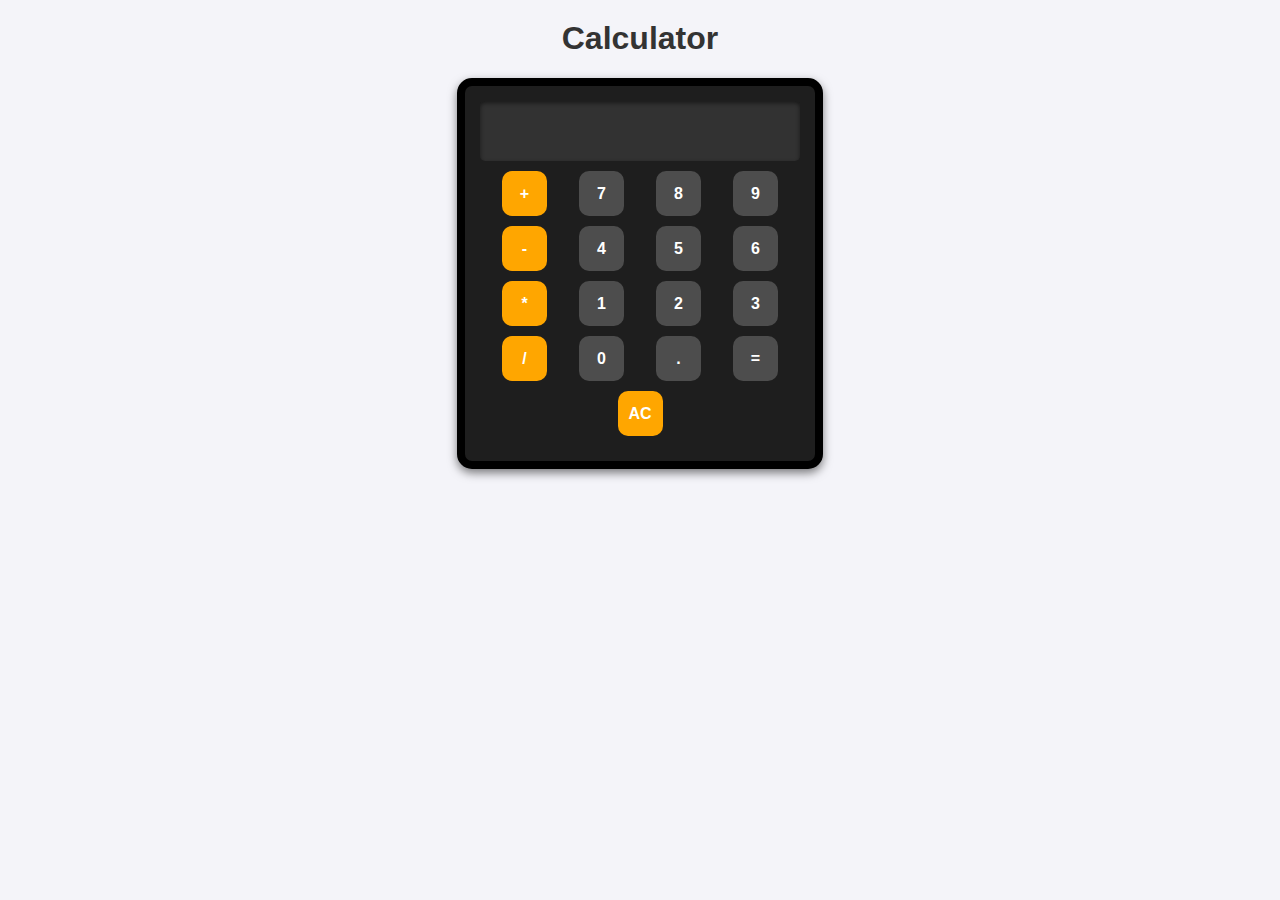
<file: Project2-Calculator/index.html>
<!DOCTYPE html>
<html lang="en">
<head>
    <meta charset="UTF-8">
    <meta name="viewport" content="width=device-width, initial-scale=1.0">
    <title>Calculator</title>
    <link rel="stylesheet" href="styles.css">
    <script src="script.js" defer></script>
</head>
<body>
    <h1 style="text-align: center;">Calculator</h1>
    <div class="calculator">
        <div class="row1 rows">
            <input type="text" id="display" readonly>
        </div>
        <div class="row2 rows">
            <button type="button" class="op" onclick="addDisplay('+')">+</button>
            <button type="button" onclick="addDisplay('7')">7</button>
            <button type="button" onclick="addDisplay('8')">8</button>
            <button type="button" onclick="addDisplay('9')">9</button>
        </div>
        <div class="row3 rows">
            <button type="button" class="op" onclick="addDisplay('-')">-</button>
            <button type="button" onclick="addDisplay('4')">4</button>
            <button type="button" onclick="addDisplay('5')">5</button>
            <button type="button" onclick="addDisplay('6')">6</button>
        </div>
        <div class="row4 rows">
            <button type="button" class="op" onclick="addDisplay('*')">*</button>
            <button type="button" onclick="addDisplay('1')">1</button>
            <button type="button" onclick="addDisplay('2')">2</button>
            <button type="button" onclick="addDisplay('3')">3</button>
        </div>
        <div class="row5 rows">
            <button type="button" class="op" onclick="addDisplay('/')">/</button>
            <button type="button" onclick="addDisplay('0')">0</button>
            <button type="button" onclick="addDisplay('.')">.</button>
            <button type="button" onclick="calculate()">=</button>
        </div>
        <div class="row6 rows">
            <button type="button" class="op" onclick="clearDisplay()">AC</button>
        </div>
    </div>
</body>
</html>
</file>
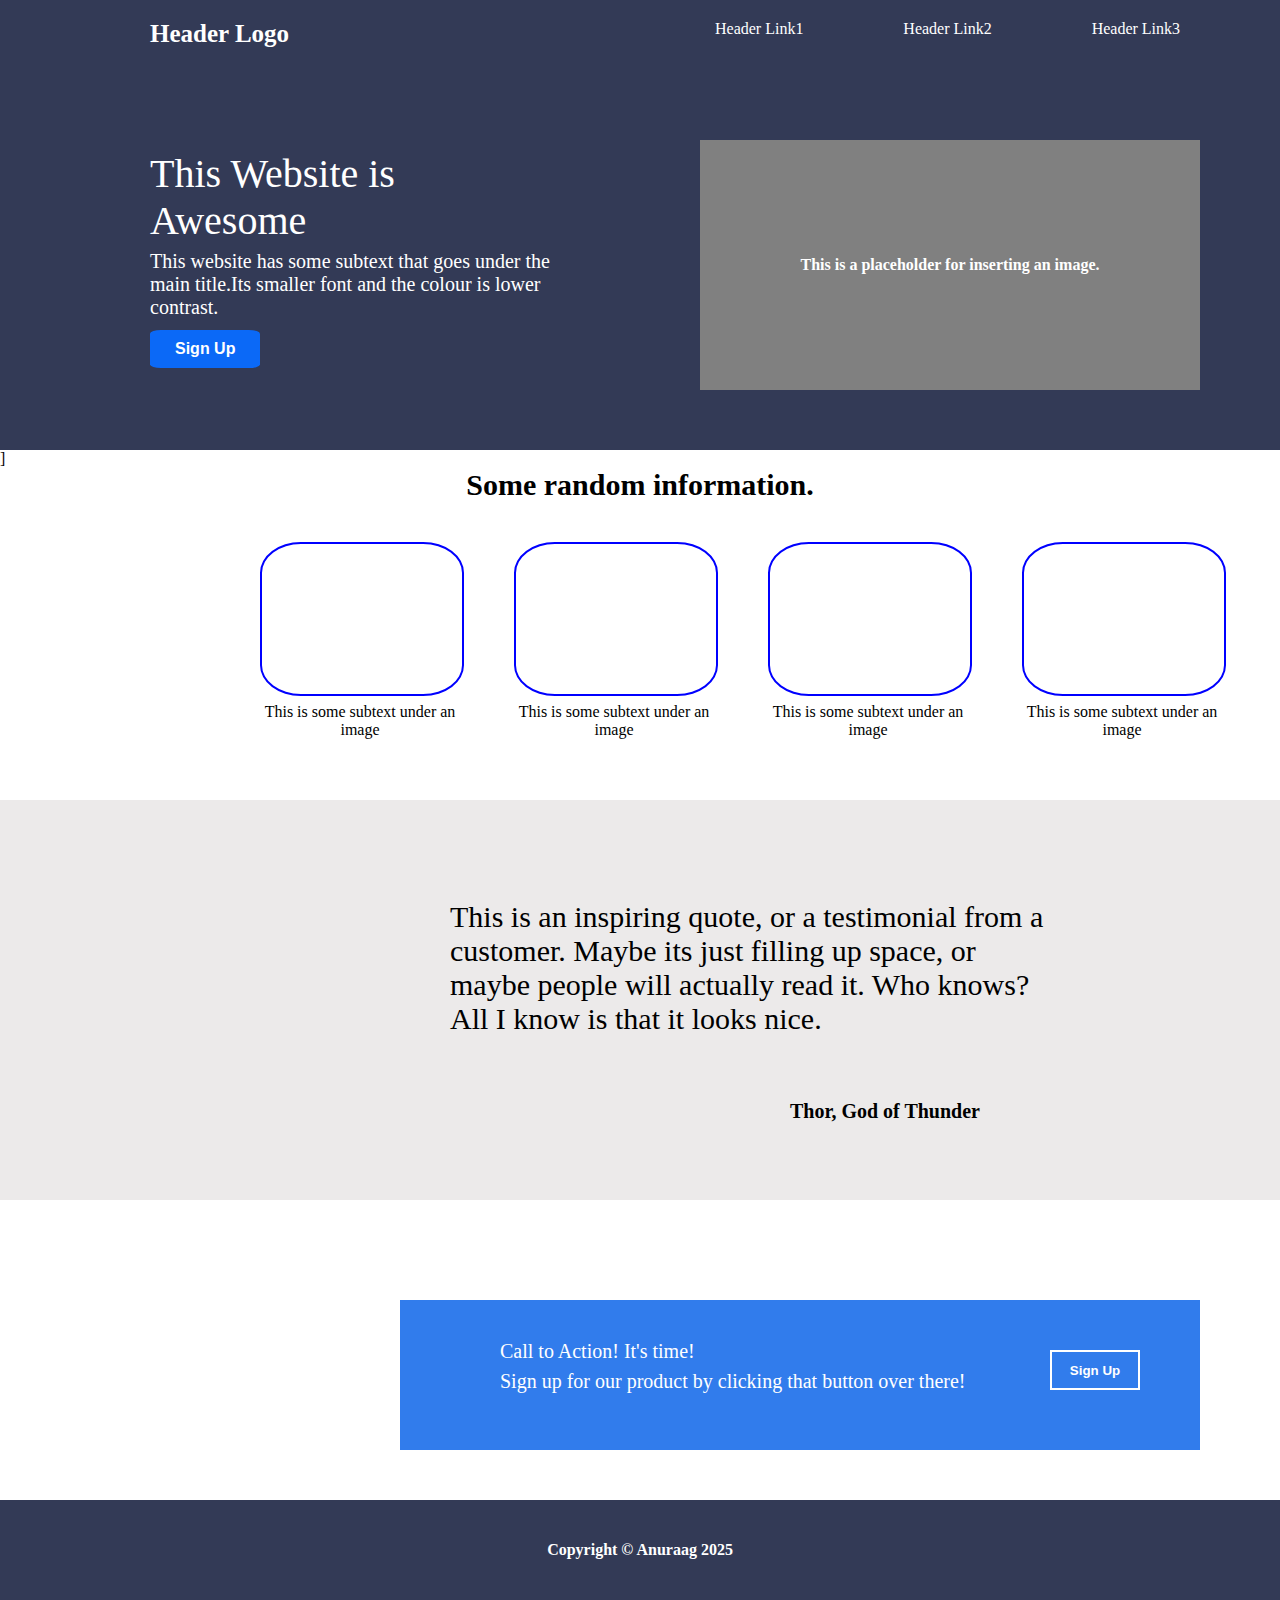
<file: Project3-LandingPage/index.html>
<!DOCTYPE html>
<html lang="en">
<head>
    <meta charset="UTF-8">
    <meta name="viewport" content="width=device-width, initial-scale=1.0">
    <title>LandingPage</title>
    <link rel="stylesheet" href="styles.css">
</head>
<body>
    <div class="b1">
        <div class="logo">Header Logo</div>
        <div class="l1">Header Link1</div>
        <div class="l2">Header Link2</div>
        <div class="l3">Header Link3</div>
    </div>
    <div class="b2">
        <div class="t1">This Website is Awesome</div>
        <div class="t2">This website has some subtext that goes under the main title.Its smaller font and the colour is lower contrast.</div>
        <div class="t3">
            <form action="/signup" method="get">
                <button id='signup' type="submit">Sign Up</button>
            </form>
        </div>  
        <div class="t4">This is a placeholder for inserting an image.</div>
    </div>
    <div class="b3">
        ]<div class="g1">Some random information.</div>
        <div class="g2">
            <div class="g2a">
                <div class="lol"></div> 
                <div class="xd">This is some subtext under an image</div>
            </div>
            <div class="g2a">
                <div class="lol"></div> 
                <div class="xd">This is some subtext under an image</div>
            </div>
            <div class="g2a">
                <div class="lol"></div> 
                <div class="xd">This is some subtext under an image</div>
            </div>
            <div class="g2a">
                <div class="lol"></div> 
                <div class="xd">This is some subtext under an image</div>
            </div>      
        </div>
    </div>
    <div class="b4">
        <div class="q1">This is an inspiring quote, or a testimonial from a customer. Maybe its just filling up space, or maybe people will actually read it. Who knows? All I know is that it looks nice.</div>
        <div class="q2">Thor, God of Thunder </div>
    </div>
    <div class="b5">
        <div class="k1">
            <div class="k2">Call to Action! It's time!</div>
            <div class="k3">Sign up for our product by clicking that button over there!</div>
            <div class="k4">
                <form action="/signup" method="get">
                    <button type="submit" class="k5">Sign Up</button>
                </form>
            </div>
        </div>
    </div>
    <div class="b6">
        <div class="a1">Copyright &copy Anuraag 2025</div>
    </div>
</body>
</html>
</file>
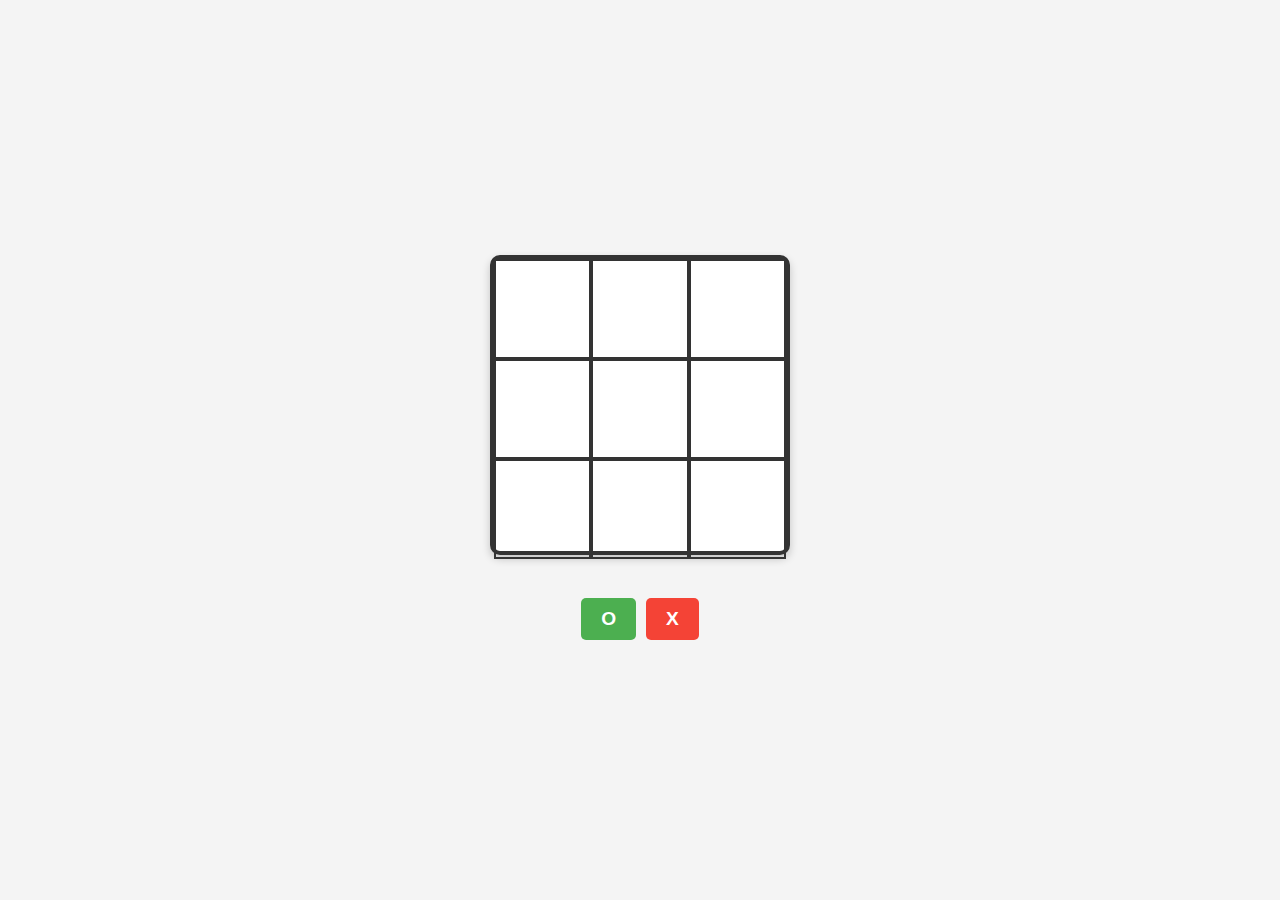
<file: Project4-TicTacToe/index.html>
<!DOCTYPE html>
<html lang="en">
<head>
    <meta charset="UTF-8">
    <meta name="viewport" content="width=device-width, initial-scale=1.0">
    <title>Tic-Tac-Toe</title>
    <link rel="stylesheet" href="styles.css">
</head>
<body>
    <div class="container">
        <div class="row"><div class="cell r1c1"></div><div class="cell r1c2"></div><div class="cell r1c3"></div></div>
        <div class="row"><div class="cell r2c1"></div><div class="cell r2c2"></div><div class="cell r2c3"></div></div>
        <div class="row"><div class="cell r3c1"></div><div class="cell r3c2"></div><div class="cell r3c3"></div></div>
    </div>
    <br>
    <div class="buttons">
        <button class="o" onclick="o()">O</button>
        <button class="x" onclick="x()">X</button>
    </div>
    <script src="script.js"></script>
</body>
</html>
</file>
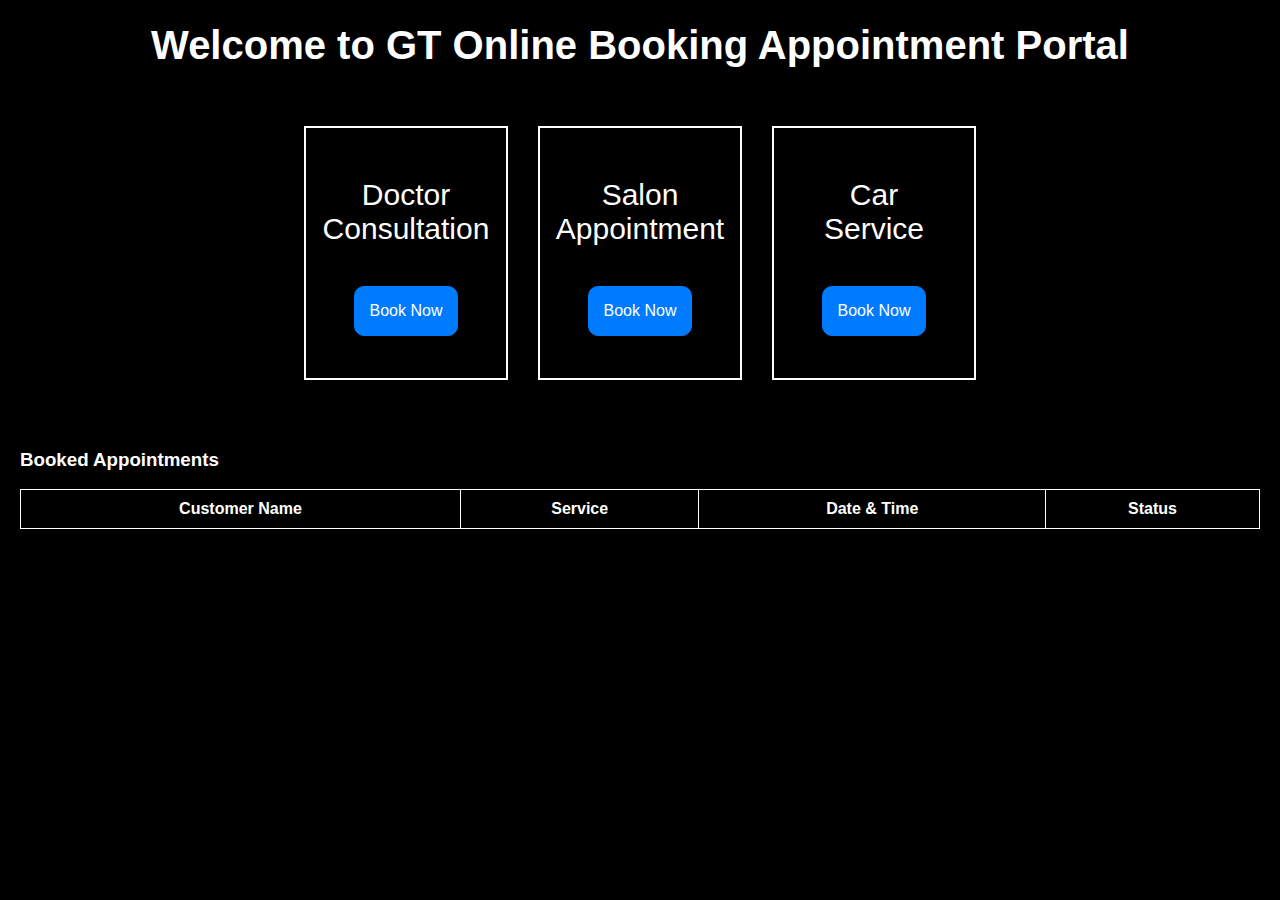
<file: Project5-AppointmentBooking/index.html>
<!DOCTYPE html>
<html lang="en">
<head>
    <meta charset="UTF-8">
    <meta name="viewport" content="width=device-width, initial-scale=1.0">
    <title>Online Appointment Booking</title>
    <link rel="stylesheet" href="styles.css">
</head>
<body>
    <div class="container">
        <div class="header">
            <div class="header-title">Welcome to GT Online Booking Appointment Portal</div>
        </div>
        <br><br>
        <div class="cards">
            <div class="card doctor">
                <div class="doctor-text">Doctor Consultation</div>
                <div class="btn">
                    <button class="button doctor" onclick="openBookingForm('Doctor Consultation')">Book Now</button>
                </div>
            </div>
            <div class="card salon">
                <div class="salon-text">Salon Appointment</div>
                <div class="btn">
                    <button class="button salon" onclick="openBookingForm('Salon Appointment')">Book Now</button>
                </div>
            </div>
            <div class="card car">
                <div class="car-text">Car<br> Service</div>
                <div class="btn">
                    <button class="button car" onclick="openBookingForm('Car Service')">Book Now</button>
                </div>
            </div>
        </div>
    </div>

    <div id="bookingModal" class="modal">
        <div class="modal-content">
            <span class="close-btn" onclick="closeBookingForm()">&times;</span>
            <h2>Book Appointment</h2>
            <form id="bookingForm">
                <label for="name">Full Name</label>
                <input type="text" id="name" required>
                <span id="nameError" class="error"></span>
                <label for="email">Email Address</label>
                <input type="email" id="email" required>
                <span id="emailError" class="error"></span>
                <label for="phone">Phone Number</label>
                <input type="tel" id="phone" required pattern="[0-9]{10}">
                <span id="phoneError" class="error"></span>
                <label for="service">Select Service</label>
                <select id="service" required>
                    <option value="Doctor Consultation">Doctor Consultation</option>
                    <option value="Salon Appointment">Salon Appointment</option>
                    <option value="Car Service">Car Service</option>
                </select>
                <label for="datetime">Preferred Date & Time</label>
                <input type="datetime-local" id="datetime" required>
                <span id="datetimeError" class="error"></span>
                <label for="specialRequests">Special Requests (Optional)</label>
                <textarea id="specialRequests"></textarea>
                <label>
                    <input type="checkbox" id="terms" required> Agree to Terms
                </label>
                <span id="termsError" class="error"></span>
                <button type="submit" class="button">Submit</button>
            </form>
        </div>
    </div>

    <div id="appointmentsDisplay" class="appointments">
        <h3>Booked Appointments</h3>
        <table id="appointmentsTable">
            <tr>
                <th>Customer Name</th>
                <th>Service</th>
                <th>Date & Time</th>
                <th>Status</th>
            </tr>
        </table>
    </div>

    <script src="script.js"></script>
</body>
</html>
</file>
<file: Project2-Calculator/styles.css>
body {
    font-family: Arial, sans-serif;
    margin: 0;
    padding: 0;
    box-sizing: border-box;
    background-color: #f4f4f9;
}

h1 {
    margin-top: 20px;
    font-size: 2rem;
    color: #333;
    text-align: center;
}

.calculator {
    display: flex;
    width: 320px;
    height: auto;
    flex-direction: column;
    border: solid 8px black;
    background-color: rgb(30, 30, 30);
    border-radius: 15px;
    overflow: hidden;
    margin: 20px auto;
    padding: 15px;
    box-shadow: 0 4px 10px rgba(0, 0, 0, 0.5);
}

.rows {
    display: flex;
    flex: 1;
    width: 100%;
    gap: 10px;
    justify-content: space-evenly;
    align-items: center;
    margin-bottom: 10px;
}

#display {
    width: 100%;
    height: 50px;
    font-size: 1.5rem;
    padding: 5px 10px;
    text-align: right;
    border: none;
    background-color: rgb(50, 50, 50);
    color: white;
    border-radius: 5px;
    box-shadow: inset 0 2px 4px rgba(0, 0, 0, 0.5);
}

button {
    height: 45px;
    width: 45px;
    border-radius: 10px;
    border: none;
    background-color: hsl(0, 0%, 30%);
    cursor: pointer;
    color: white;
    font-weight: bold;
    font-size: 1rem;
    transition: transform 0.2s, background-color 0.2s;
}

button:hover {
    background-color: hsl(0, 0%, 40%);
    transform: scale(1.1);
}

button:active {
    background-color: hsl(0, 0%, 50%);
    transform: scale(1);
}

.op {
    background-color: hsl(39, 100%, 50%);
}

.op:hover {
    background-color: hsl(35, 100%, 65%);
}

button:disabled {
    background-color: hsl(0, 0%, 20%);
    cursor: not-allowed;
}
</file>
<file: Project3-LandingPage/styles.css>
body{
    margin: 0;
    padding: 0;
    justify-content: center;
    align-items: center;
}
.b1{
    display: flex;
    flex-direction: row;
    height: 50px;
    width: 100%;
    background-color: rgb(51, 58, 86);
    color: white;
}
.l1,.l2,.l3{
    flex: 1;
    padding-top: 20px;
}
.logo{
    flex: 3;
    padding-left: 150px;
    padding-top: 20px;
    font-weight: bold;
    font-size: 25px;
}
.b2{
    height: 400px;
    width: 100%;
    background-color: rgb(51, 58, 86);
    position: relative;
}
.t1{
    position: absolute;
    height: 100px;
    width: 300px;
    top: 100px;
    left: 150px;
    font-size: 40px;
    color: white;
}
.t2
{
    position: absolute;
    height: 100px;
    width: 400px;
    top: 200px;
    left: 150px;
    font-size: 20px;
    color:white;
}
.t4{
    position: absolute;
    height: 250px;
    width: 500px;
    background-color: gray;
    left: 700px;
    top: 90px;
    display: flex;
    align-items: center;
    justify-content: center;
    color: white;
    font-weight: bold;
}
#signup{
    position: absolute;
    color: white;
    background-color: rgb(11, 105, 247);
    display: flex;
    justify-content: center;
    text-align: center;
    padding-left: 25px;
    padding-right: 25px;
    padding-top: 10px;
    padding-bottom: 10px;
    font-weight: bold;
    font-size: medium;
    top: 280px;
    left: 150px;
    border-radius: 10%;
    box-shadow: none;
    border: none;
}
.b3{
    height: 350px;
    width: 100%;
    background-color: white;
    position: relative;
}
.g1{
    display: flex;
    align-items: center;
    justify-content: center;
    font-size: 30px;
    font-weight: bold;
}
.g2{
    display: flex;
    height: 100px;
    width: 90%;
    padding-left: 260px;
    padding-top: 40px;
    gap: 50px;
}
.lol{
    border: 2px solid blue;
    height: 150px;
    width: 200px;
    border-radius: 20%;
}
.xd{
    width: 200px;
    height: 50px;
    color: black;
    display: flex;
    justify-content: center;
    align-items: center;
    text-align: center;
}
.b4{
    background-color: rgb(236, 234, 234);
    width: 100%;
    height: 400px;
    position: relative;
}
.q1{
    position: absolute;
    height: 200px;
    width: 600px;
    font-size: 30px;
    top: 100px;
    left: 450px;
    font-weight: 300;
    font-family: 'Times New Roman', Times, serif;
}
.q2{
    font-weight: bold;
    position: absolute;
    top: 300px;
    right: 300px;
    font-size: 20px;
}
.b5{
    background-color: white;
    height: 300px;
    width: 100%;
    position: relative;
}
.k1{
    position: absolute;
    top: 100px;
    background-color: rgb(49, 124, 236);
    height: 150px;
    width: 800px;
    left: 400px;
}
.k2{
    position: absolute;
    top: 40px;
    left: 100px;
    color: white;
    font-size: 20px;
}
.k3{
    position: absolute;
    top: 70px;
    left: 100px;
    color: white;
    font-size: 20px;
}
.k5{
    position: absolute;
    top: 50px;
    left: 650px;
    height: 40px;
    width: 90px;
    text-align: center;
    background-color: rgb(49, 124, 236);
    color: white;
    font-weight: bold;
    border: 2px solid white;
}
.b6{
    background-color: rgb(51, 58, 86);
    display: flex;
    justify-content: center;
    align-items: center;
    color: white;
    font-weight: bold;
    width: 100%;
    height: 100px;
}
</file>
<file: Project4-TicTacToe/styles.css>
* {
    margin: 0;
    padding: 0;
    box-sizing: border-box;
    font-family: Arial, sans-serif;
}

body {
    display: flex;
    flex-direction: column;
    align-items: center;
    justify-content: center;
    height: 100vh;
    background-color: #f4f4f4;
}

.container {
    display: flex;
    flex-direction: column;
    height: 300px;
    width: 300px;
    border: 4px solid #333;
    border-radius: 10px;
    background-color: white;
    box-shadow: 0px 4px 8px rgba(0, 0, 0, 0.2);
}

.row {
    display: flex;
    width: 100%;
    justify-content: space-evenly;
    height: 100px;
}

.cell {
    border: 2px solid #333;
    width: 100px;
    height: 100px;
    display: flex;
    justify-content: center;
    align-items: center;
    font-size: 2rem;
    font-weight: bold;
    cursor: pointer;
    transition: background 0.3s ease;
}

.cell:hover {
    background-color: #ddd;
}

.buttons {
    display: flex;
    justify-content: center;
    align-items: center;
    margin-top: 20px;
}

button {
    border: none;
    padding: 10px 20px;
    font-size: 1.2rem;
    font-weight: bold;
    cursor: pointer;
    margin: 5px;
    border-radius: 5px;
    transition: 0.3s;
}

.o {
    background-color: #4CAF50;
    color: white;
}

.x {
    background-color: #f44336;
    color: white;
}

.o:hover {
    background-color: #45a049;
}

.x:hover {
    background-color: #d32f2f;
}
</file>
<file: Project5-AppointmentBooking/styles.css>
body {
    margin: 0;
    padding: 0;
    background-color: black;
    font-family: Arial, sans-serif;
}
.header {
    width: 100vw;
    height: 10vh;
    display: flex;
    justify-content: center;
    align-items: center;
    color: white;
}
.header-title {
    height: 100%;
    display: flex;
    justify-content: center;
    align-items: center;
    font-weight: 700;
    font-size: 40px;
    color: #fff;
}
.cards {
    display: flex;
    justify-content: center;
    align-items: center;
    gap: 30px;
}
.card {
    border: 2px solid white;
    width: 200px;
    height: 200px;
    color: white;
    display: flex;
    align-items: center;
    padding-top: 50px;
    font-size: 30px;
    flex-direction: column;
    gap: 40px;
}
.button {
    border-radius: 10px;
    display: flex;
    justify-content: center;
    align-items: center;
    padding: 15px;
    background-color: #007BFF;
    color: white;
    border: 1px solid #007BFF;
    font-size: 16px;
    cursor: pointer;
    transition: background-color 0.3s, transform 0.2s;
}

.button:hover {
    background-color: #0056b3;
    transform: scale(1.1);
}

.button:active {
    background-color: #003f7f;
    transform: scale(1);
}

.modal {
    display: none;
    position: fixed;
    top: 0;
    left: 0;
    width: 100%;
    height: 100%;
    background-color: rgba(0, 0, 0, 0.7);
    justify-content: center;
    align-items: center;
}
.modal-content {
    background-color: white;
    padding: 20px;
    border-radius: 10px;
    width: 400px;
}
.close-btn {
    font-size: 30px;
    color: black;
    cursor: pointer;
    position: absolute;
    top: 10px;
    right: 10px;
}
form input, form select, form textarea {
    width: 100%;
    padding: 10px;
    margin: 10px 0;
    border-radius: 5px;
    border: 1px solid #ccc;
}

form label {
    display: block;
    margin-bottom: 5px;
}

form label input[type="checkbox"] {
    width: auto;
    display: inline-block;
    margin-right: 10px;
}

form label {
    display: flex;
    align-items: center;
}

.error {
    color: red;
    font-size: 12px;
}

.appointments {
    margin-top: 30px;
    padding: 20px;
    color: white;
}
.appointments table {
    width: 100%;
    border-collapse: collapse;
}
.appointments th, .appointments td {
    padding: 10px;
    border: 1px solid #fff;
    text-align: center;
}

.car-text,.salon-text,.doctor-text{
    text-align: center;
}
</file>
